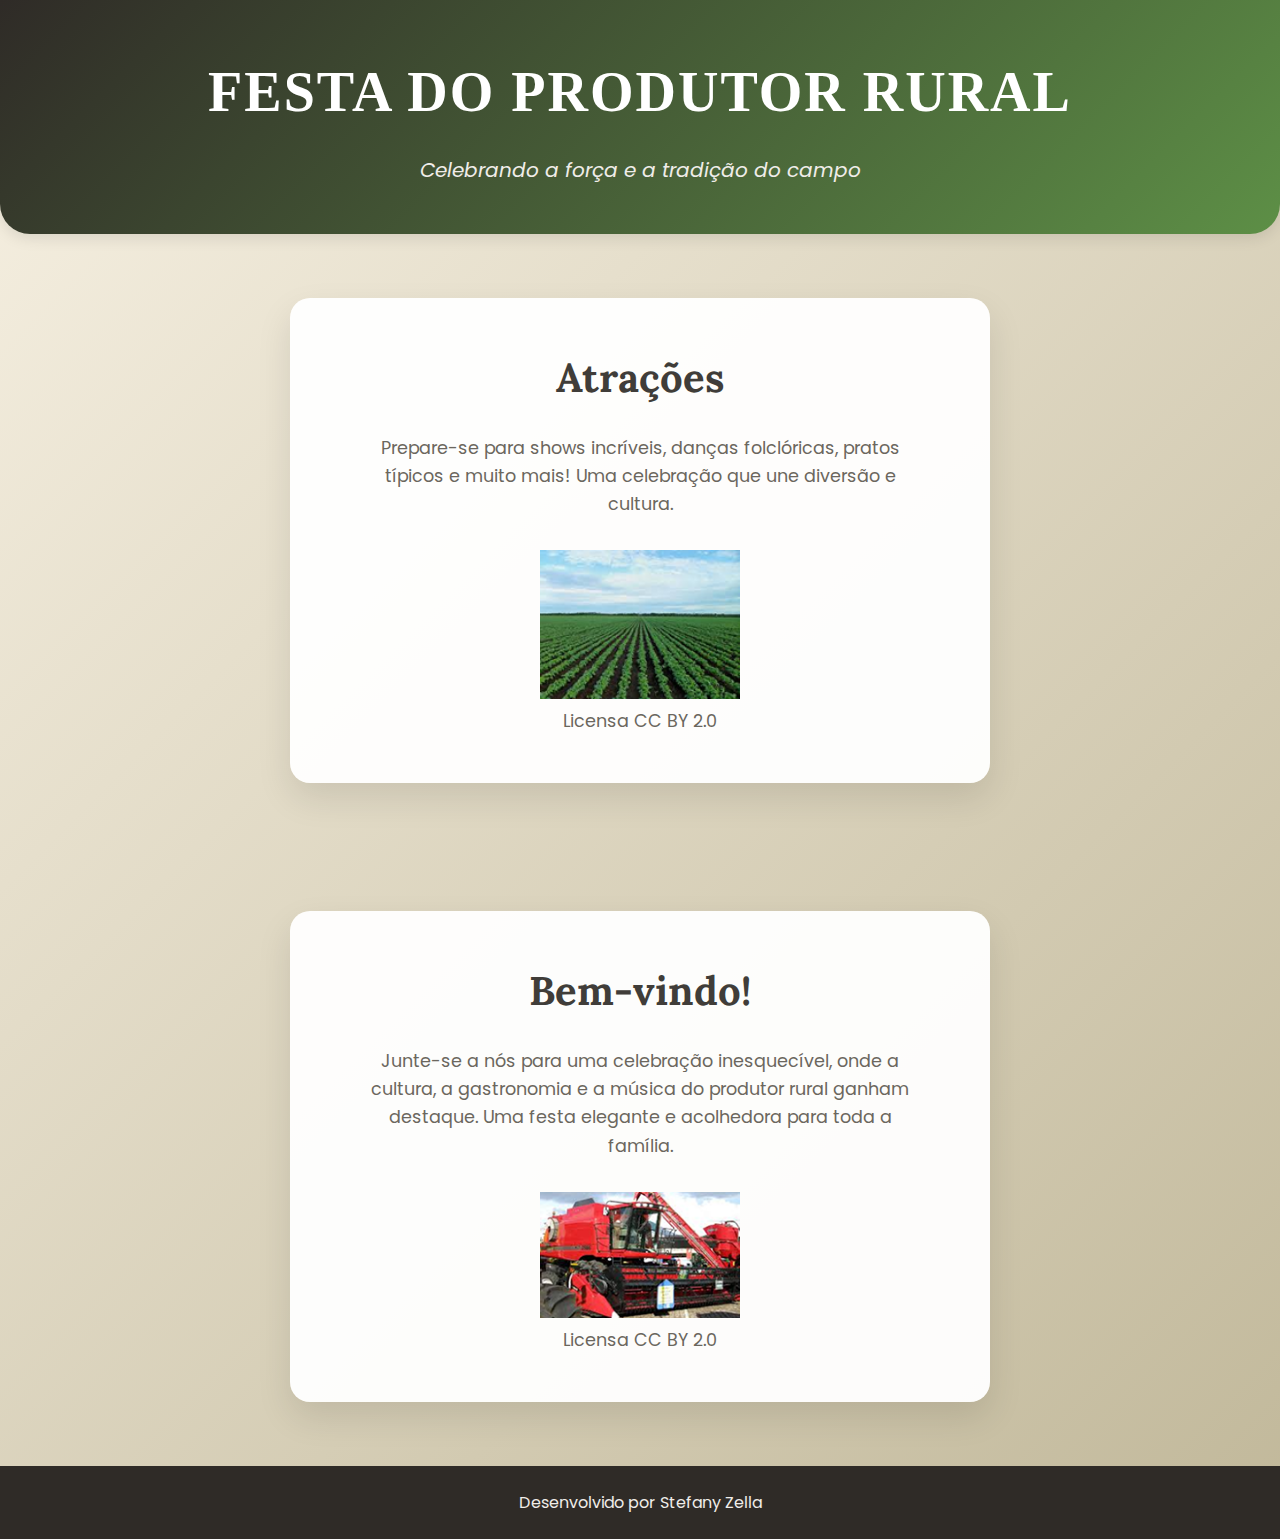
<file: index.html>
<!DOCTYPE html>
<html lang="pt-br">

<head>
    <meta charset="UTF-8" />
    <meta name="viewport" content="width=device-width, initial-scale=1.0" />
    <title>Festa do Produtor Rural</title>
    <link rel="stylesheet" href="style.css" />
    <link href="https://fonts.googleapis.com/css2?family=Poppins:wght@400;600&family=Lora:wght@400;700&display=swap" rel="stylesheet">
</head>

<body>
    <header>
        <h1>Festa do Produtor Rural</h1>
        <p>Celebrando a força e a tradição do campo</p>
    </header>

    <main>
        <div class="content">
            <h2>Atrações</h2>
            <p class="texto">
                Prepare-se para shows incríveis, danças folclóricas, pratos típicos e muito mais! Uma celebração que une diversão e cultura.
            </p>
            <img src="imagens/foto-campo.png" alt="">
            <p class="licensa">Licensa CC BY 2.0</p>
        </div>
    </main>

    <main>
        <div class="content">
            <h2>Bem-vindo!</h2>
            <p class="texto">
                Junte-se a nós para uma celebração inesquecível, onde a cultura, a gastronomia e a música do produtor rural ganham destaque. Uma festa elegante e acolhedora para toda a família.
            </p>
            <img src="imagens/foto-trator.png" alt="">
            <p class="licensa">Licensa CC BY 2.0</p>
        </div>
    </main>

    <footer>
        <p>Desenvolvido por Stefany Zella</p>
    </footer>
</body>

</html>
</file>
<file: style.css>
/* Reset básico */
* {
    margin: 0;
    padding: 0;
    box-sizing: border-box;
    font-family: 'Poppins', sans-serif;
}

body {
    background: linear-gradient(135deg, #f7f1e3, #c1b89a);
    color: #3e3a39;
    display: flex;
    flex-direction: column;
    min-height: 100vh;
    font-size: 16px;
    line-height: 1.6;
}

img {
    width: 200px;
    height: auto;
}

.licensa {
    font-size: 1.1rem;
    color: #6b675e;
}

/* Header */
header {
    background: linear-gradient(135deg, #2f2b27, #5d8f46);
    padding: 3rem 2rem;
    text-align: center;
    color: white;
    border-radius: 0 0 30px 30px;
    box-shadow: 0 4px 15px rgba(0, 0, 0, 0.1);
}

header h1 {
    font-size: 3.5rem;
    font-weight: 700;
    letter-spacing: 2px;
    text-transform: uppercase;
    font-family: 'Georgia', serif;
}

header p {
    font-size: 1.25rem;
    font-style: italic;
    color: #f0ede9;
    margin-top: 1rem;
}

/* Main content */
main {
    flex-grow: 1;
    display: flex;
    justify-content: center;
    align-items: center;
    padding: 4rem 2rem;
}

.content {
    background: rgba(255, 255, 255, 0.95);
    padding: 3rem 4rem;
    border-radius: 20px;
    box-shadow: 0 15px 35px rgba(0, 0, 0, 0.1);
    max-width: 700px;
    text-align: center;
    transition: all 0.3s ease;
}

.content:hover {
    transform: translateY(-5px);
    box-shadow: 0 15px 45px rgba(0, 0, 0, 0.15);
}

.content h2 {
    font-size: 2.5rem;
    font-family: 'Lora', serif;
    color: #403d39;
    margin-bottom: 1.5rem;
}

.texto {
    font-size: 1.1rem;
    color: #6b675e;
    margin-bottom: 2rem;
}

.btn {
    padding: 1rem 2rem;
    background-color: #5d8f46;
    color: white;
    font-size: 1rem;
    border: none;
    border-radius: 30px;
    cursor: pointer;
    transition: background-color 0.3s ease-in-out;
}

.btn:hover {
    background-color: #456f35;
}

/* Footer */
footer {
    background: #2f2b27;
    color: #f0ede9;
    text-align: center;
    padding: 1.5rem 2rem;
    font-size: 1rem
}
</file>
